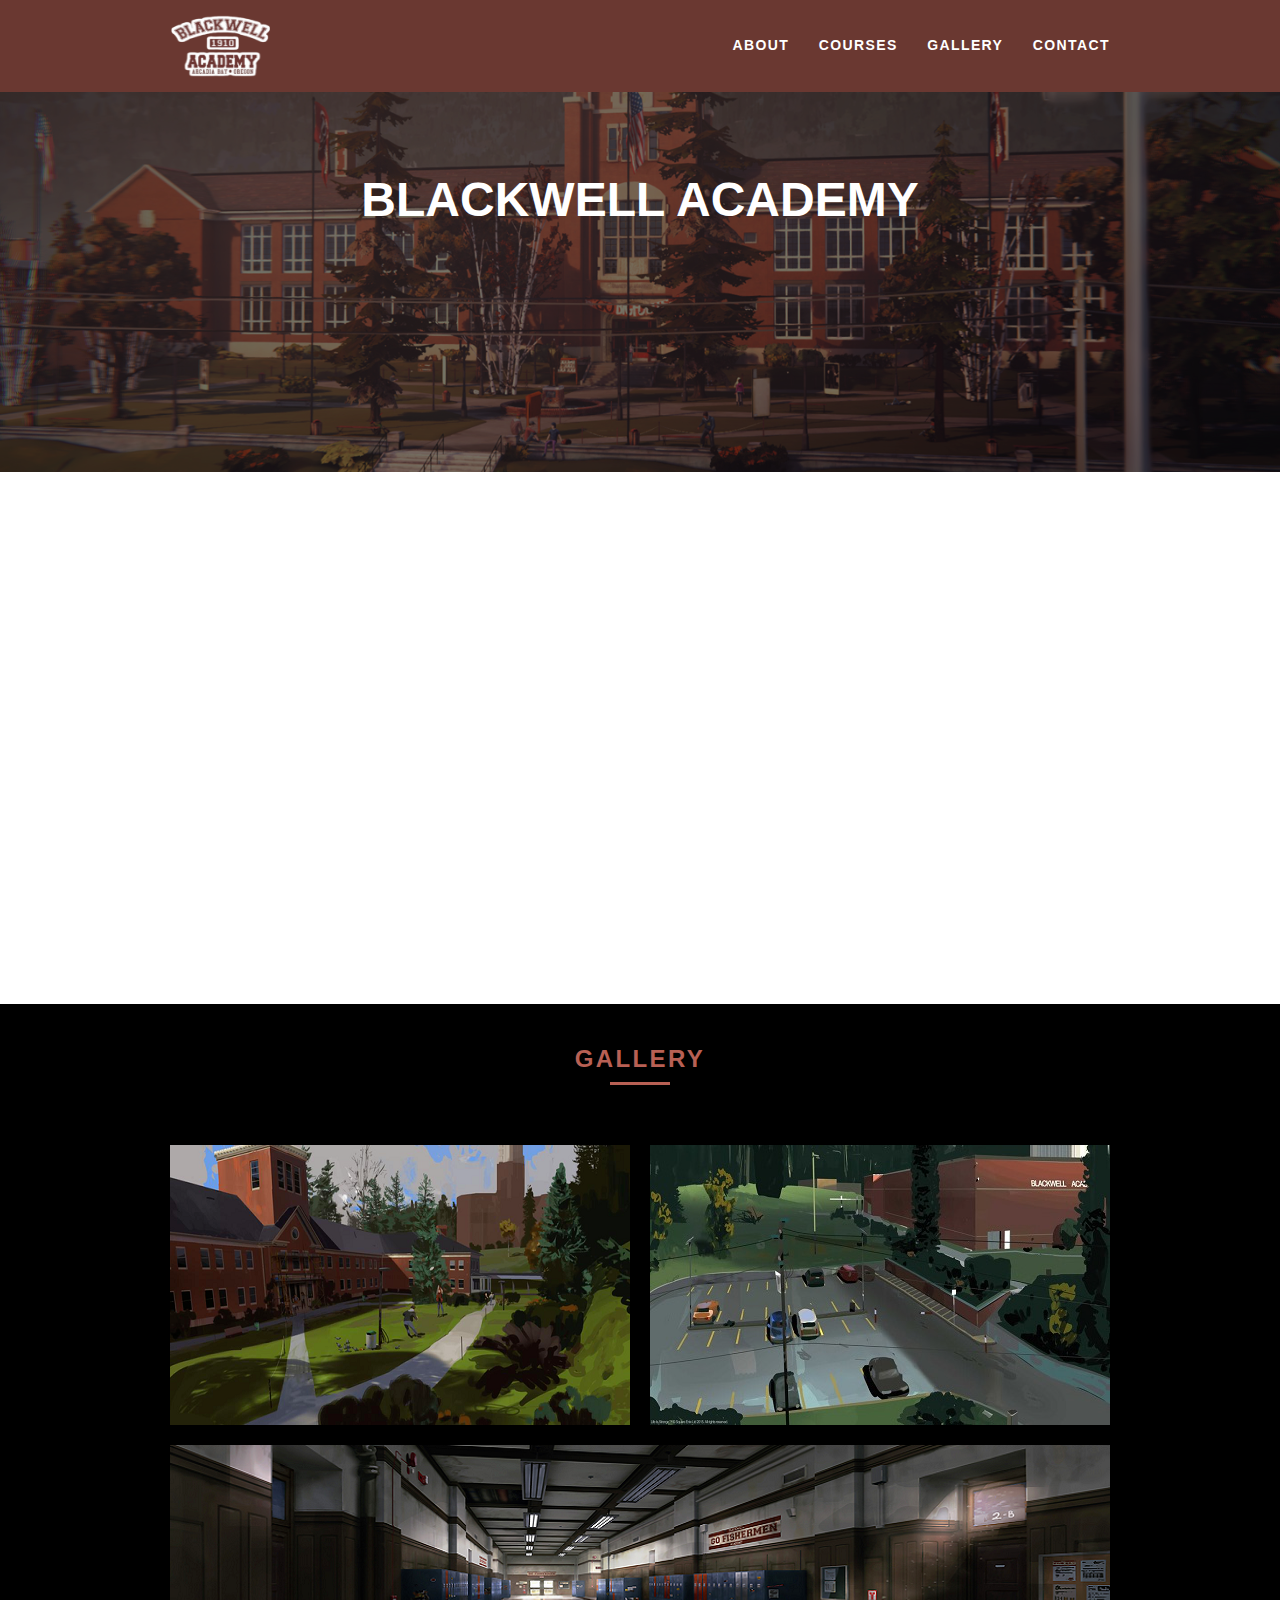
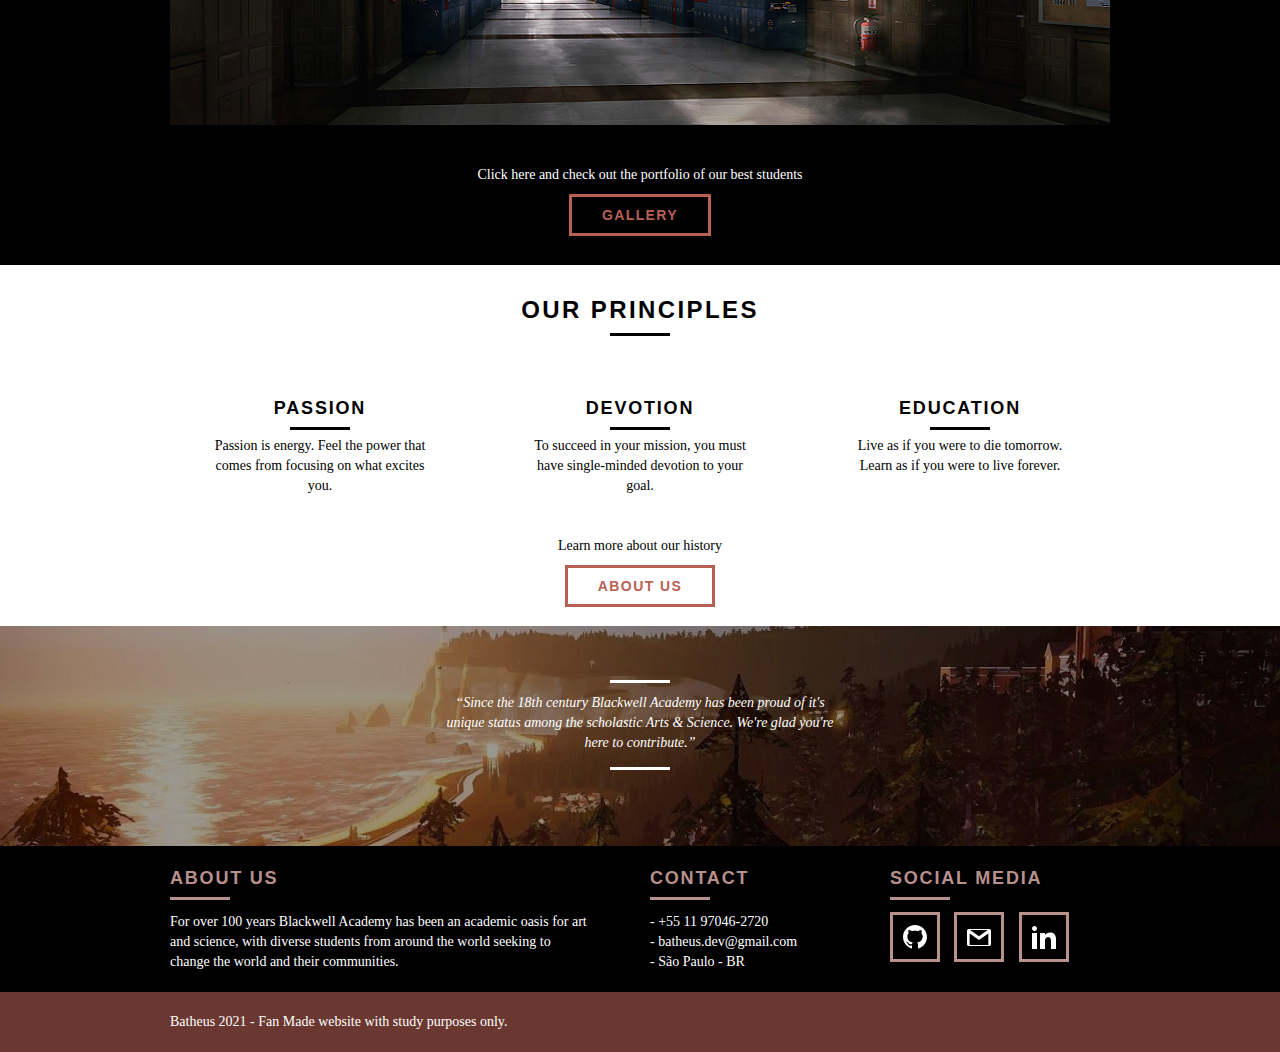
<file: index.html>
<!DOCTYPE html>
<html lang="pt-br">
	<head>
		<meta charset="utf-8">
		<title>Blackwell Academy</title>
		<meta name="description" content="FanMade website of Blackwell Academy from Life is Strange. Study purposes only!">

		<meta property="og:type" content="website"/>
		<meta property="og:title" content="Blackwell Academy"/>
		<meta property="og:description" content="FanMade website of Blackwell Academy from Life is Strange. Study purposes only!"/>
		<meta property="og:url" content="https://batheus.github.io/blackwell_academy-website/"/>
		<meta property="og:image" content="https://batheus.github.io/blackwell_academy-website/img/og-image.png"/>

		<meta name="viewport" content="width=device-width, initial-scale=1">

		<link rel="shortcut icon" href="favicon.ico">

		<link rel="stylesheet" href="css/normalize.css">
		<link rel="stylesheet" href="css/reset.css">
		<link rel="stylesheet" href="css/grid.css">
		<link rel="stylesheet" href="css/style.css">
		<link rel="stylesheet" href="css/responsive.css">
		<script>document.documentElement.classList.add("js");</script>
	</head>
	<body>

		<header class="header">
			<div class="container">
				<a href="index.html" class="grid-4">
					<img src="img/logo_s.png" alt="Blackwell Academy Logo">
				</a>
				<nav class="grid-12 header_menu">
					<ul>
						<li><a href="about.html">About</a></li>
						<li><a href="courses.html">Courses</a></li>
						<li><a href="gallery.html">Gallery</a></li>
						<li><a href="contact.html">Contact</a></li>
					</ul>
				</nav>
			</div>
		</header>

		<section class="intro">
			<div class="container">
				<h1 data-anime="400" class="fadeInDown">Blackwell Academy</h1>
				<blockquote data-anime="800" class="fadeInDown quote">
					<p>“Our Past - Your Future”</p>
				</blockquote>
				<a data-anime="1200" href="courses.html" class="btn">About Us</a>
			</div>
		</section>
		
		<section class="courses container fadeInDown" data-anime="1600">
			<h2 class="subtitle">Courses</h2>
			<ul class="courses_list">

				<li class="grid-1-3">
					<div class="courses_icon">
						<img src="img/courses/science.svg" alt="Science">
					</div>
					<h3>Science</h3>
				</li>

				<li class="grid-1-3">
					<div class="courses_icon">
						<img src="img/courses/art.svg" alt="Art">
					</div>
					<h3>Arts</h3>
				</li>

				<li class="grid-1-3">
					<div class="courses_icon">
						<img src="img/courses/book.svg" alt="Others">
					</div>
					<h3>Others</h3>
				</li>

			</ul>

			<div class="call">
				<p>Click here and check out all of our courses</p>
				<a href="courses.html" class="btn btn-black">Courses</a>
			</div>

		</section>
		<!-- End Courses-->

		<section class="gallery">
			<div class="container">
				<h2 class="subtitle">Gallery</h2>
				<ul class="gallery_list">
					<li class="grid-8"><img src="img/gallery/gallery-1.png" alt="Gallery Photo 1"></li>
					<li class="grid-8"><img src="img/gallery/gallery-2.jpg" alt="Gallery Photo 2"></li>
					<li class="grid-16"><img src="img/gallery/gallery-3.png" alt="Gallery Photo 3"></li>
				</ul>
				<div class="call">
					<p>Click here and check out the portfolio of our best students</p>
					<a href="gallery.html" class="btn">Gallery</a>
				</div>
			</div>
		</section>

		<section class="principles container">
			<h2 class="subtitle">Our Principles</h2>
			<ul class="principles_list">
				<li class="grid-1-3">
					<h3>Passion</h3>
					<p>Passion is energy. Feel the power that comes from focusing on what excites you.</p>
				</li>
				<li class="grid-1-3">
					<h3>Devotion</h3>
					<p>To succeed in your mission, you must have single-minded devotion to your goal.</p>
				</li>
				<li class="grid-1-3">
					<h3>Education</h3>
					<p>Live as if you were to die tomorrow. Learn as if you were to live forever.</p>
				</li>
			</ul>
			<div class="call">
				<p>Learn more about our history</p>
				<a href="about.html" class="btn btn-black">About Us</a>
			</div>
		</section>

		<section class="pagebreak">
			<blockquote class="quote container">
				<p>“Since the 18th century Blackwell Academy has been proud of it's unique status among the scholastic Arts & Science. We're glad you're here to contribute.”</p>
			</blockquote>
		</section>

		<footer>
			<div class="footer">
				<div class="container">

					<div class="grid-8 footer_history">
						<h3>About Us</h3>
						<p>For over 100 years Blackwell Academy has been an academic oasis for art and science, with diverse students from around the world seeking to change the world and their communities.</p>
					</div>

					<div class="grid-4 footer_contact">
						<h3>Contact</h3>
						<ul>
							<li>- <a style="color: white; text-decoration: none;" href="https://api.whatsapp.com/send?phone=5511970462720&text=Hi%2C%20I%20saw%20your%20portfolio%20and%20I%20am%20very%20interested%20in%20your%20work.%20Can%20we%20talk%20about%20business%3F">+55 11 97046-2720</a></li>
							<li>- <a style="color: white; text-decoration: none;" href="mailto:batheus.dev@gmail.com">batheus.dev@gmail.com</a></li>
							<li>- São Paulo - BR</li>
						</ul>
					</div>

					<div class="grid-4 footer_social">
						<h3>Social Media</h3>
						<ul>
							<li><a href="https://github.com/batheus" target="_blank"><img src="img/social/github.svg" class="svg-white"></a></li>
							<li><a href="mailto:batheus.dev@gmail.com" target="_blank"><img src="img/social/gmail.svg" class="svg-white"></a></li>
							<li><a href="https://www.linkedin.com/in/batheusdev/" target="_blank"><img src="img/social/linkedin.svg" class="svg-white"></a></li>
						</ul>
					</div>

				</div>
			</div>

			<div class="copy">
				<div class="container">
					<p class="grid-16"><a style="color:white;" href="https://github.com/batheus">Batheus</a> 2021 - Fan Made website with study purposes only.</p>
				</div>
			</div>
		</footer>

	<!-- JavaScript -->
	<script src="./js/simple-anime.js"></script>
  <script src="./js/script.js"></script>
	<!-- JavaScript -->

	</body>
</html>
</file>
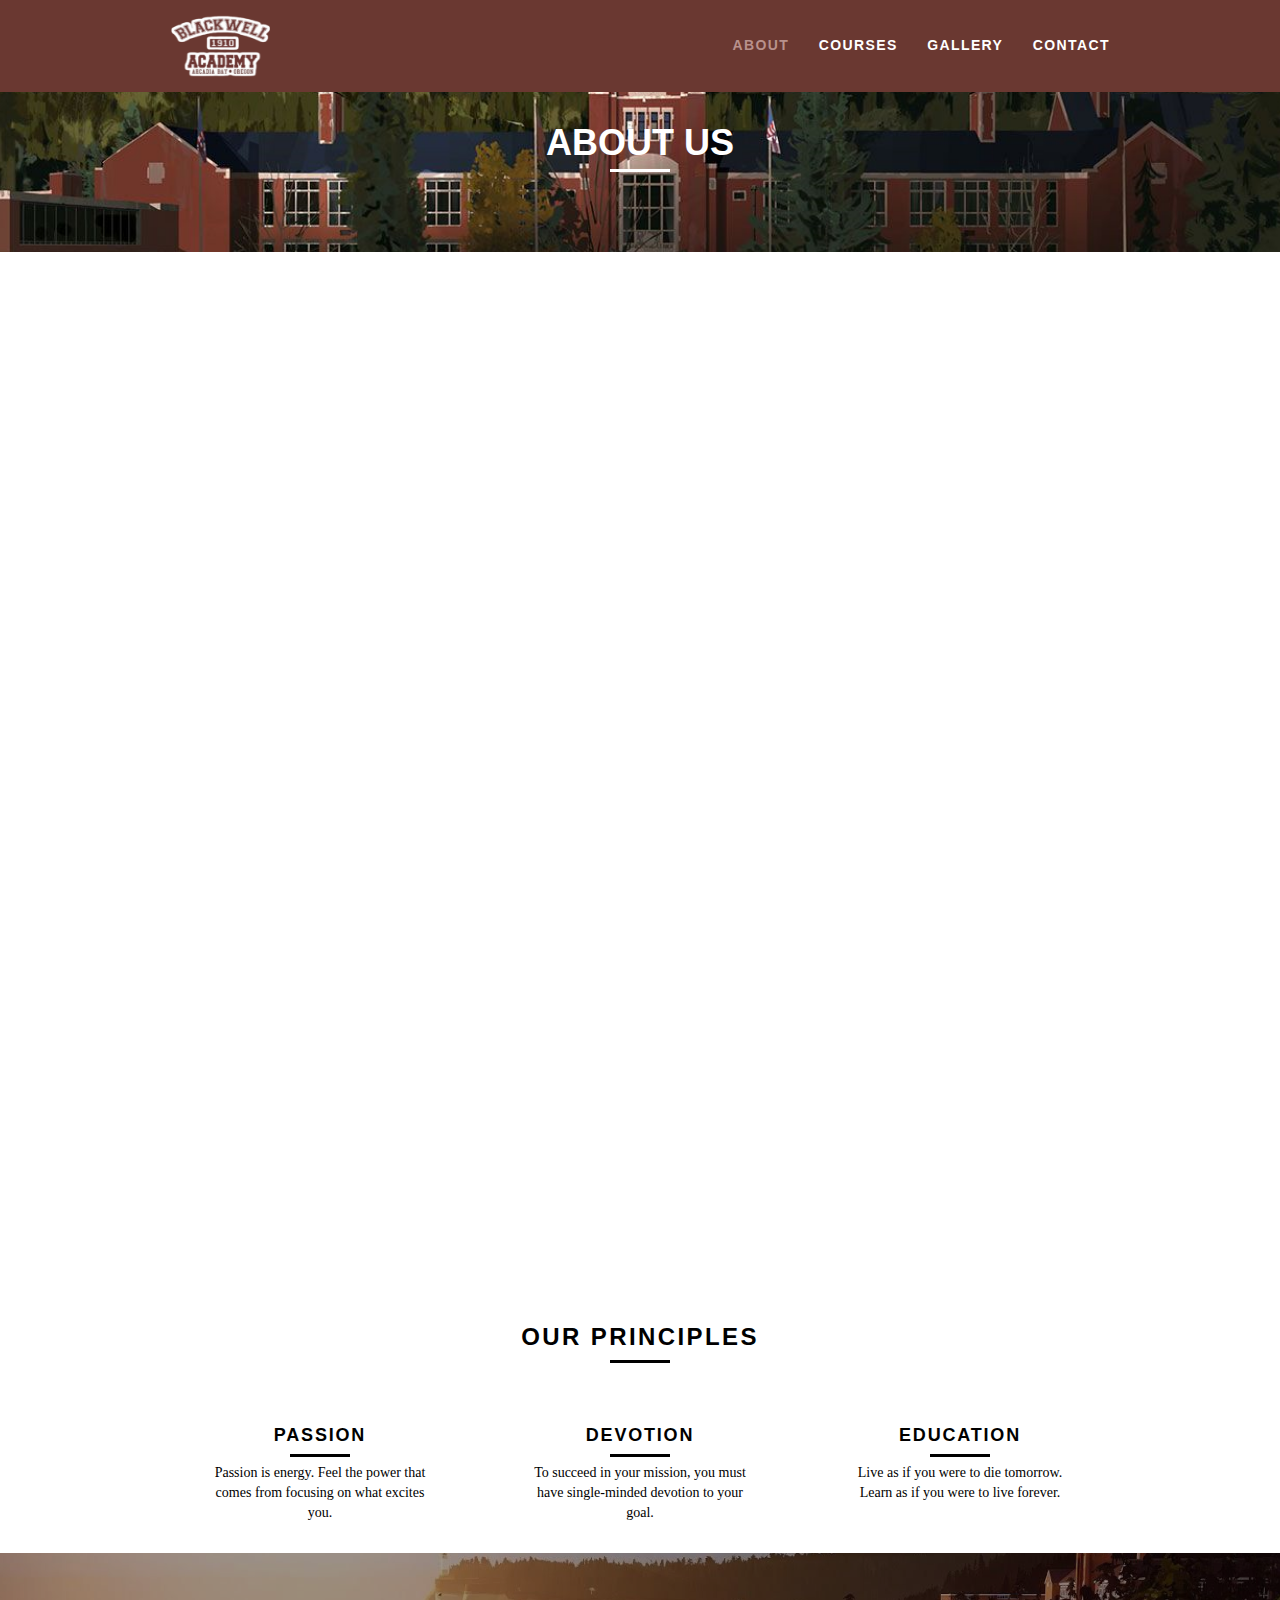
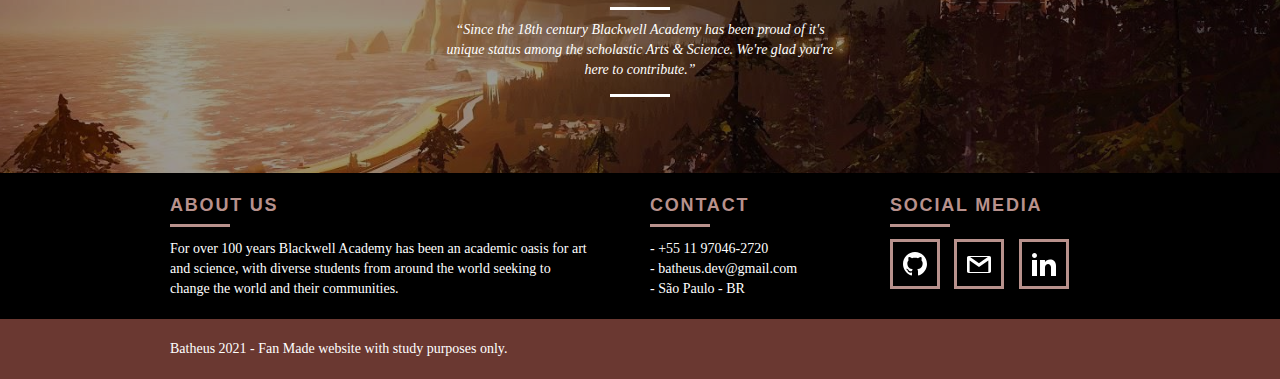
<file: about.html>
<!DOCTYPE html>
<html lang="pt-br">
	<head>
		<meta charset="utf-8">
		<title>Blackwell Academy - About Us</title>
		<meta name="description" content="FanMade website of Blackwell Academy from Life is Strange. Study purposes only!">

		<meta property="og:type" content="website"/>
		<meta property="og:title" content="Blackwell Academy - About Us"/>
		<meta property="og:description" content="FanMade website of Blackwell Academy from Life is Strange. Study purposes only!"/>
		<meta property="og:url" content="https://batheus.github.io/blackwell_academy-website/"/>
		<meta property="og:image" content="https://batheus.github.io/blackwell_academy-website/img/og-image.png"/>

		<meta name="viewport" content="width=device-width, initial-scale=1">

		<link rel="shortcut icon" href="favicon.ico">


		<link rel="stylesheet" href="css/normalize.css">
		<link rel="stylesheet" href="css/reset.css">
		<link rel="stylesheet" href="css/grid.css">
		<link rel="stylesheet" href="css/style.css">
		<link rel="stylesheet" href="css/about.css">
		<link rel="stylesheet" href="css/responsive.css">
		<script>document.documentElement.classList.add("js");</script>
	</head>
	<body>

		<header class="header">
			<div class="container">
				<a href="index.html" class="grid-4">
					<img src="img/logo_s.png" alt="Blackwell Academy Logo">
				</a>
				<nav class="grid-12 header_menu">
					<ul>
						<li><a href="about.html" class="menu_ativo">About</a></li>
						<li><a href="courses.html">Courses</a></li>
						<li><a href="gallery.html">Gallery</a></li>
						<li><a href="contact.html">Contact</a></li>
					</ul>
				</nav>
			</div>
		</header>

		<section class="intern-intro intern_about">
			<div class="container">
				<h1 data-anime="400" class="fadeInDown">About Us</h1>
				<p data-anime="800" class="fadeInDown">Learn more about Blackwell Academy history</p>
			</div>
		</section>

		<section class="mission_about container fadeInDown" data-anime="1200">
			<div class="grid-10">
				<h2 class="subtitle-intern">History</h2>
				<p>Blackwell Academy is a senior high school located in Arcadia Bay, Oregon. The school specializes in Science and Arts and is currently overseen by Principal Raymond Wells.</p>
				<p>The school is built on old Native American land, shared between the natives and the early colonial settlers.</p>
			</div>
			<div class="grid-6">
				<h2 class="subtitle-intern">Honorable Faculty Staff and Students</h2>
				<ul>
					<li>Raymons Wells - Principal</li>
					<li>Mark Jefferson - Art/Photography Teacher</li>
					<li>Maxine Caulfield - Student</li>
					<li>Chloe Price - Former Student</li>
					<li>Rachel Amber - Former Student</li>
				</ul>
			</div>

			<div class="grid-16 photo">
				<img src="img/students.png" alt="Equipe Bikcraft">
			</div>

		</section>

		<section class="principles container">
			<h2 class="subtitle">Our Principles</h2>
			<ul class="principles_list">
				<li class="grid-1-3">
					<h3>Passion</h3>
					<p>Passion is energy. Feel the power that comes from focusing on what excites you.</p>
				</li>
				<li class="grid-1-3">
					<h3>Devotion</h3>
					<p>To succeed in your mission, you must have single-minded devotion to your goal.</p>
				</li>
				<li class="grid-1-3">
					<h3>Education</h3>
					<p>Live as if you were to die tomorrow. Learn as if you were to live forever.</p>
				</li>
			</ul>
		</section>

		<section class="pagebreak">
			<blockquote class="quote container">
				<p>“Since the 18th century Blackwell Academy has been proud of it's unique status among the scholastic Arts & Science. We're glad you're here to contribute.”</p>
			</blockquote>
		</section>

		<footer>
			<div class="footer">
				<div class="container">

					<div class="grid-8 footer_history">
						<h3>About Us</h3>
						<p>For over 100 years Blackwell Academy has been an academic oasis for art and science, with diverse students from around the world seeking to change the world and their communities.</p>
					</div>

					<div class="grid-4 footer_contact">
						<h3>Contact</h3>
						<ul>
							<li>- <a style="color: white; text-decoration: none;" href="https://api.whatsapp.com/send?phone=5511970462720&text=Hi%2C%20I%20saw%20your%20portfolio%20and%20I%20am%20very%20interested%20in%20your%20work.%20Can%20we%20talk%20about%20business%3F">+55 11 97046-2720</a></li>
							<li>- <a style="color: white; text-decoration: none;" href="mailto:batheus.dev@gmail.com">batheus.dev@gmail.com</a></li>
							<li>- São Paulo - BR</li>
						</ul>
					</div>

					<div class="grid-4 footer_social">
						<h3>Social Media</h3>
						<ul>
							<li><a href="https://github.com/batheus" target="_blank"><img src="img/social/github.svg" class="svg-white"></a></li>
							<li><a href="mailto:batheus.dev@gmail.com" target="_blank"><img src="img/social/gmail.svg" class="svg-white"></a></li>
							<li><a href="https://www.linkedin.com/in/batheusdev/" target="_blank"><img src="img/social/linkedin.svg" class="svg-white"></a></li>
						</ul>
					</div>

				</div>
			</div>

			<div class="copy">
				<div class="container">
					<p class="grid-16"><a style="color:white;" href="https://github.com/batheus">Batheus</a> 2021 - Fan Made website with study purposes only.</p>
				</div>
			</div>
		</footer>

	<!-- JavaScript -->
	<script src="./js/simple-anime.js"></script>
  <script src="./js/script.js"></script>
	<!-- JavaScript -->

	</body>
</html>
</file>
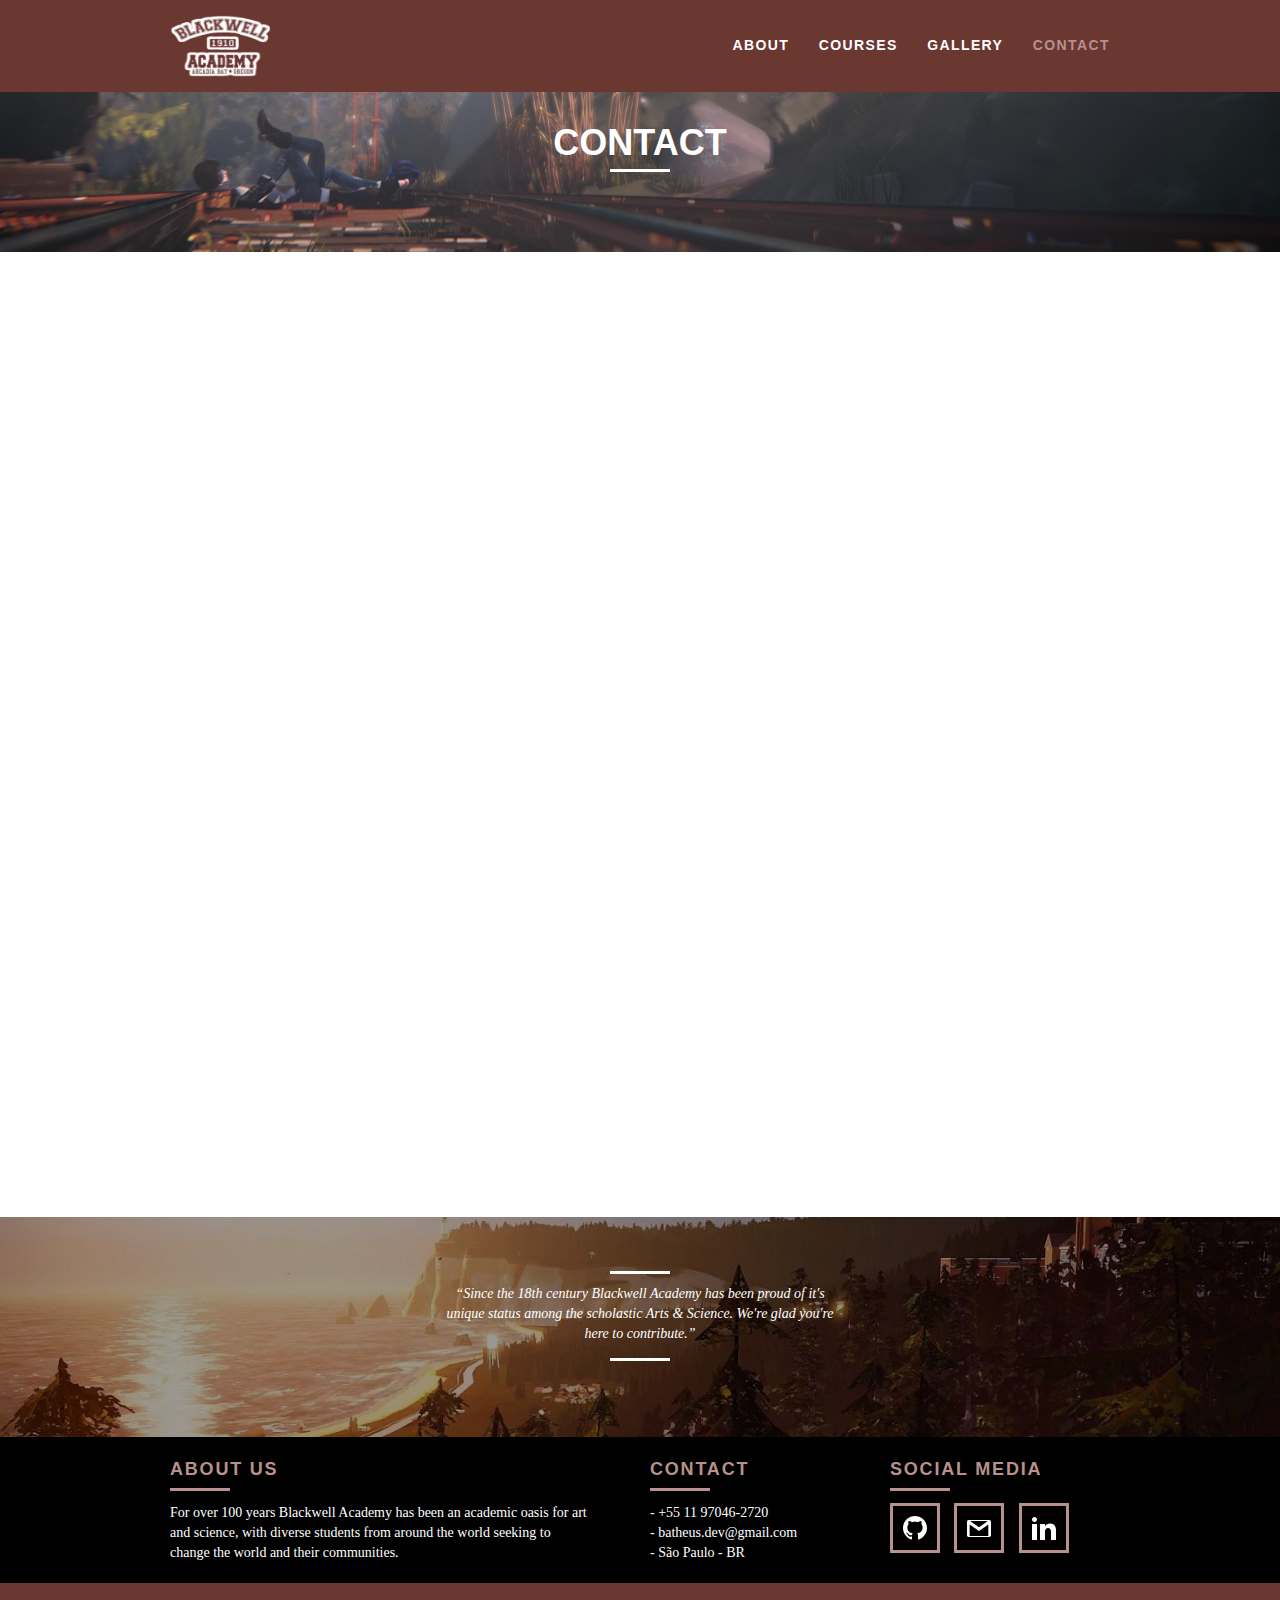
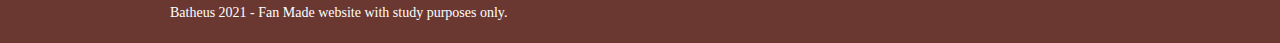
<file: contact.html>
<!DOCTYPE html>
<html lang="pt-br">
	<head>
		<meta charset="utf-8">
		<title>Blackwell Academy - Contact</title>
		<meta name="description" content="FanMade website of Blackwell Academy from Life is Strange. Study purposes only!">

		<meta property="og:type" content="website"/>
		<meta property="og:title" content="Blackwell Academy - Contact the developer"/>
		<meta property="og:description" content="FanMade website of Blackwell Academy from Life is Strange. Study purposes only!"/>
		<meta property="og:url" content="http://blackwellacademy.com"/>
		<meta property="og:image" content="http://blackwellacademy.com/img/og-image.png"/>

		<meta name="viewport" content="width=device-width, initial-scale=1">

		<link rel="stylesheet" href="css/normalize.css">
		<link rel="stylesheet" href="css/reset.css">
		<link rel="stylesheet" href="css/grid.css">
		<link rel="stylesheet" href="css/style.css">
		<link rel="stylesheet" href="css/contact.css">
		<link rel="stylesheet" href="css/responsive.css">
		<script>document.documentElement.classList.add("js");</script>
	</head>
	<body>

		<header class="header">
			<div class="container">
				<a href="index.html" class="grid-4">
					<img src="img/logo_s.png" alt="Bikcraft">
				</a>
				<nav class="grid-12 header_menu">
					<ul>
						<li><a href="about.html">About</a></li>
						<li><a href="courses.html">Courses</a></li>
						<li><a href="gallery.html">Gallery</a></li>
						<li><a href="contact.html" class="menu_ativo">Contact</a></li>
					</ul>
				</nav>
			</div>
		</header>

		<section class="intern-intro intern_contact">
			<div class="container">
				<h1 data-anime="400" class="fadeInDown">Contact</h1>
				<p data-anime="800" class="fadeInDown">Contact the website developer</p>
			</div>
		</section>

		<section class="contact container fadeInDown" data-anime="1200">
			<form id="form_contact" method="POST" action="./sendmail.php" class="contact_form grid-8 formphp">
				<label for="name">Name</label>
				<input type="text" id="name" name="name" required>
				<label for="email">E-mail</label>
				<input type="email" id="email" name="email" required>
				<label for="phone">Phone</label>
				<input type="text" id="phone" name="phone">

				<label class="bot-ds">If you're not a bot, leave it blank.</label>
				<input type="text" class="bot-ds" name="leaveblank">
				<label class="bot-ds">If you're not a bot, don't edit this.</label>
				<input type="text" class="bot-ds" name="dontchange" value="http://">

				<label for="message">Message</label>
				<textarea id="message" name="message" required></textarea>
				<button id="sendmail" name="sendmail" type="submit" class="btn btn-black">Send</button>
			</form>

			<div class="contact_info grid-8">
				<h3>Important information</h3>
				<span><a href="https://api.whatsapp.com/send?phone=5511970462720&text=Hi%2C%20I%20saw%20your%20portfolio%20and%20I%20am%20very%20interested%20in%20your%20work.%20Can%20we%20talk%20about%20business%3F">+55 11 97046-2720</a></span>
				<span><a href="mailto:batheus.dev@gmail.com">batheus.dev@gmail.com</a></span>
				<span>Osasco - SP - Brazil</span>
				<span>FanMade website with study purposes only.</span>
				<h3>Redes Sociais</h3>
				<ul>
					<li><a href="https://github.com/batheus" target="_blank"><img src="img/social/github.svg" class="svg-black"></a></li>
					<li><a href="mailto:batheus.dev@gmail.com" target="_blank"><img src="img/social/gmail.svg" class="svg-black"></a></li>
					<li><a href="https://www.linkedin.com/in/batheusdev/" target="_blank"><img src="img/social/linkedin.svg" class="svg-black"></a></li>
				</ul>
			</div>
		</section>

		<section class="container contact_map">
			<iframe src="https://www.google.com/maps/embed?pb=!1m14!1m8!1m3!1d5685.249828544493!2d-123.27944400000001!3d44.563781!3m2!1i1024!2i768!4f13.1!3m3!1m2!1s0x0%3A0xa6fff1dc01f7b49f!2sUniversidade%20do%20Estado%20do%20Oregon!5e0!3m2!1spt-BR!2sbr!4v1628276574548!5m2!1spt-BR!2sbr" width="380" height="380" style="border:0;" allowfullscreen="" loading="lazy"></iframe>
		</section>
		

		<section class="pagebreak">
			<blockquote class="quote container">
				<p>“Since the 18th century Blackwell Academy has been proud of it's unique status among the scholastic Arts & Science. We're glad you're here to contribute.”</p>
			</blockquote>
		</section>

		<footer>
			<div class="footer">
				<div class="container">

					<div class="grid-8 footer_history">
						<h3>About Us</h3>
						<p>For over 100 years Blackwell Academy has been an academic oasis for art and science, with diverse students from around the world seeking to change the world and their communities.</p>
					</div>

					<div class="grid-4 footer_contact">
						<h3>Contact</h3>
						<ul>
							<li>- <a style="color: white; text-decoration: none;" href="https://api.whatsapp.com/send?phone=5511970462720&text=Hi%2C%20I%20saw%20your%20portfolio%20and%20I%20am%20very%20interested%20in%20your%20work.%20Can%20we%20talk%20about%20business%3F">+55 11 97046-2720</a></li>
							<li>- <a style="color: white; text-decoration: none;" href="mailto:batheus.dev@gmail.com">batheus.dev@gmail.com</a></li>
							<li>- São Paulo - BR</li>
						</ul>
					</div>

					<div class="grid-4 footer_social">
						<h3>Social Media</h3>
						<ul>
							<li><a href="https://github.com/batheus" target="_blank"><img src="img/social/github.svg" class="svg-white"></a></li>
							<li><a href="mailto:batheus.dev@gmail.com" target="_blank"><img src="img/social/gmail.svg" class="svg-white"></a></li>
							<li><a href="https://www.linkedin.com/in/batheusdev/" target="_blank"><img src="img/social/linkedin.svg" class="svg-white"></a></li>
						</ul>
					</div>

				</div>
			</div>

			<div class="copy">
				<div class="container">
					<p class="grid-16"><a style="color:white;" href="https://github.com/batheus">Batheus</a> 2021 - Fan Made website with study purposes only.</p>
				</div>
			</div>
		</footer>

	<!-- JavaScript -->
	<script src="./js/simple-anime.js"></script>
	<script src="./js/simple-form.js"></script>
  <script src="./js/script.js"></script>
	<!-- JavaScript -->

	</body>
</html>
</file>
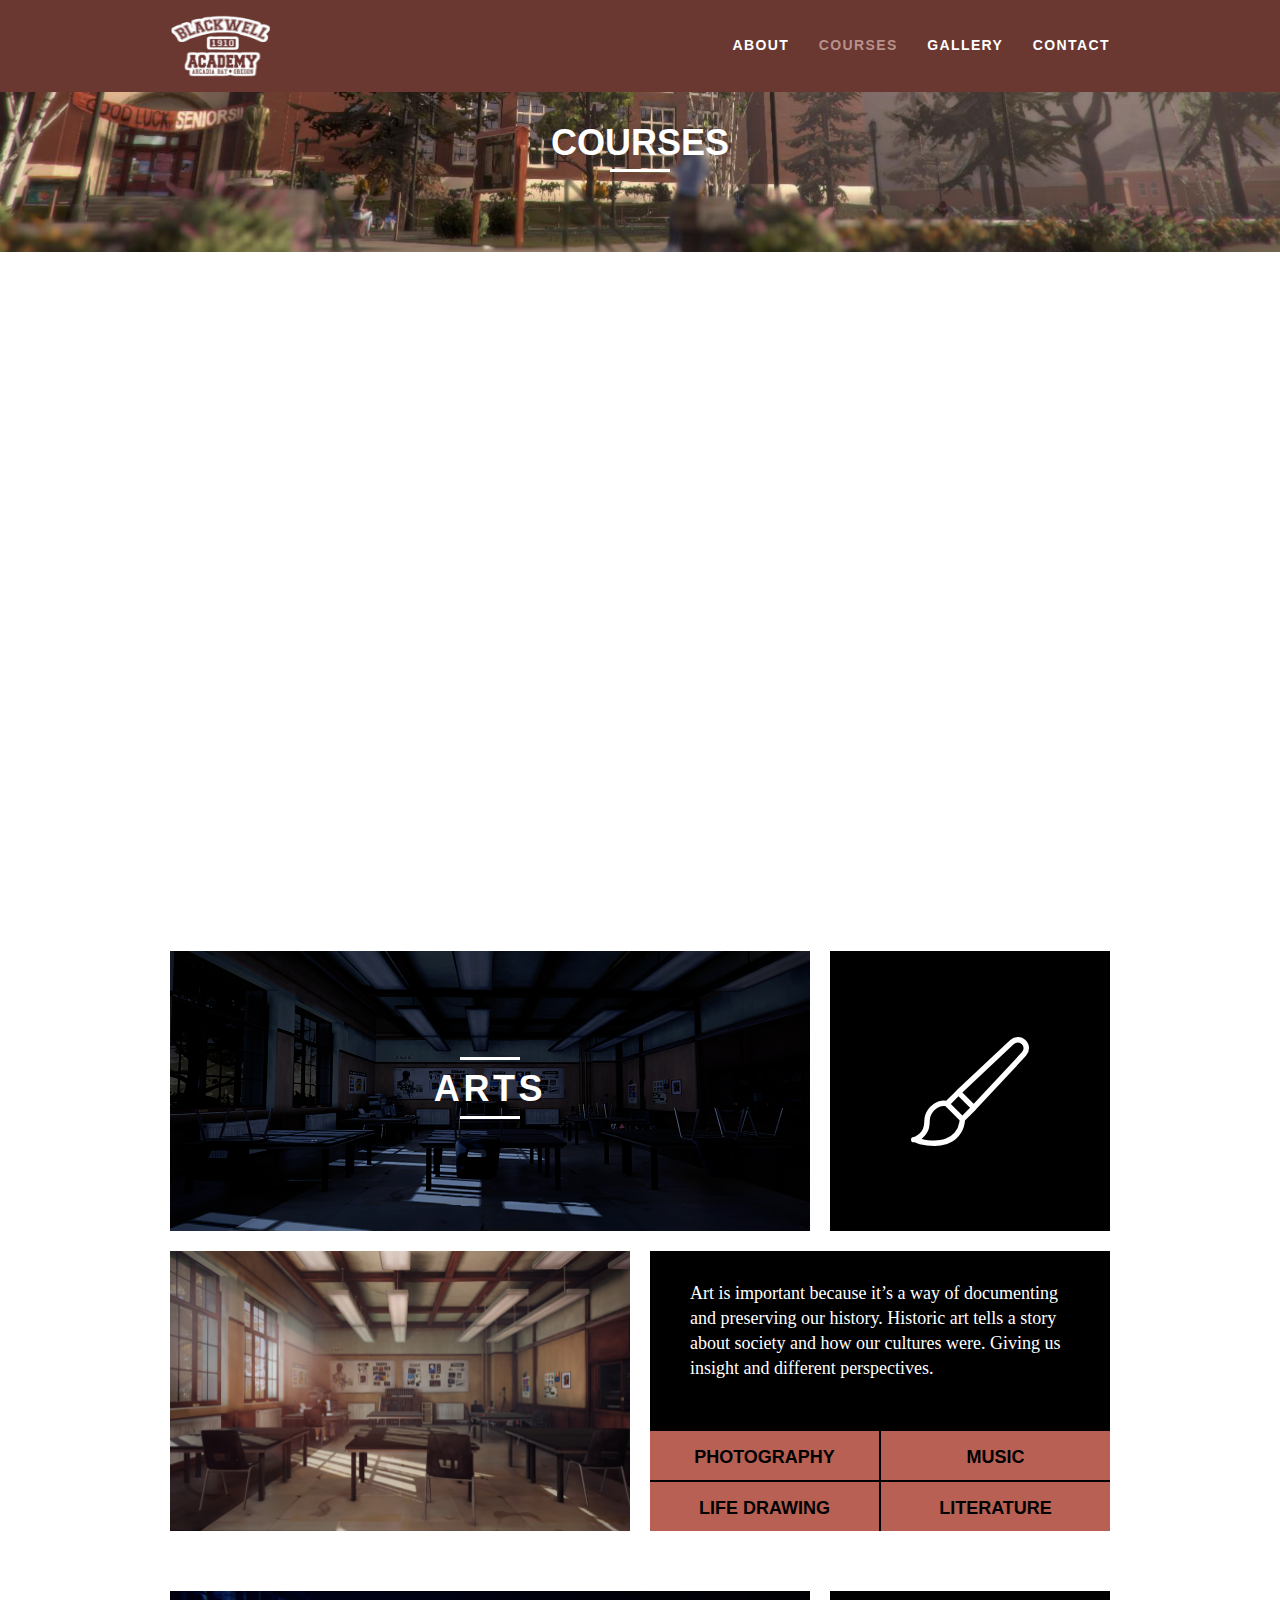
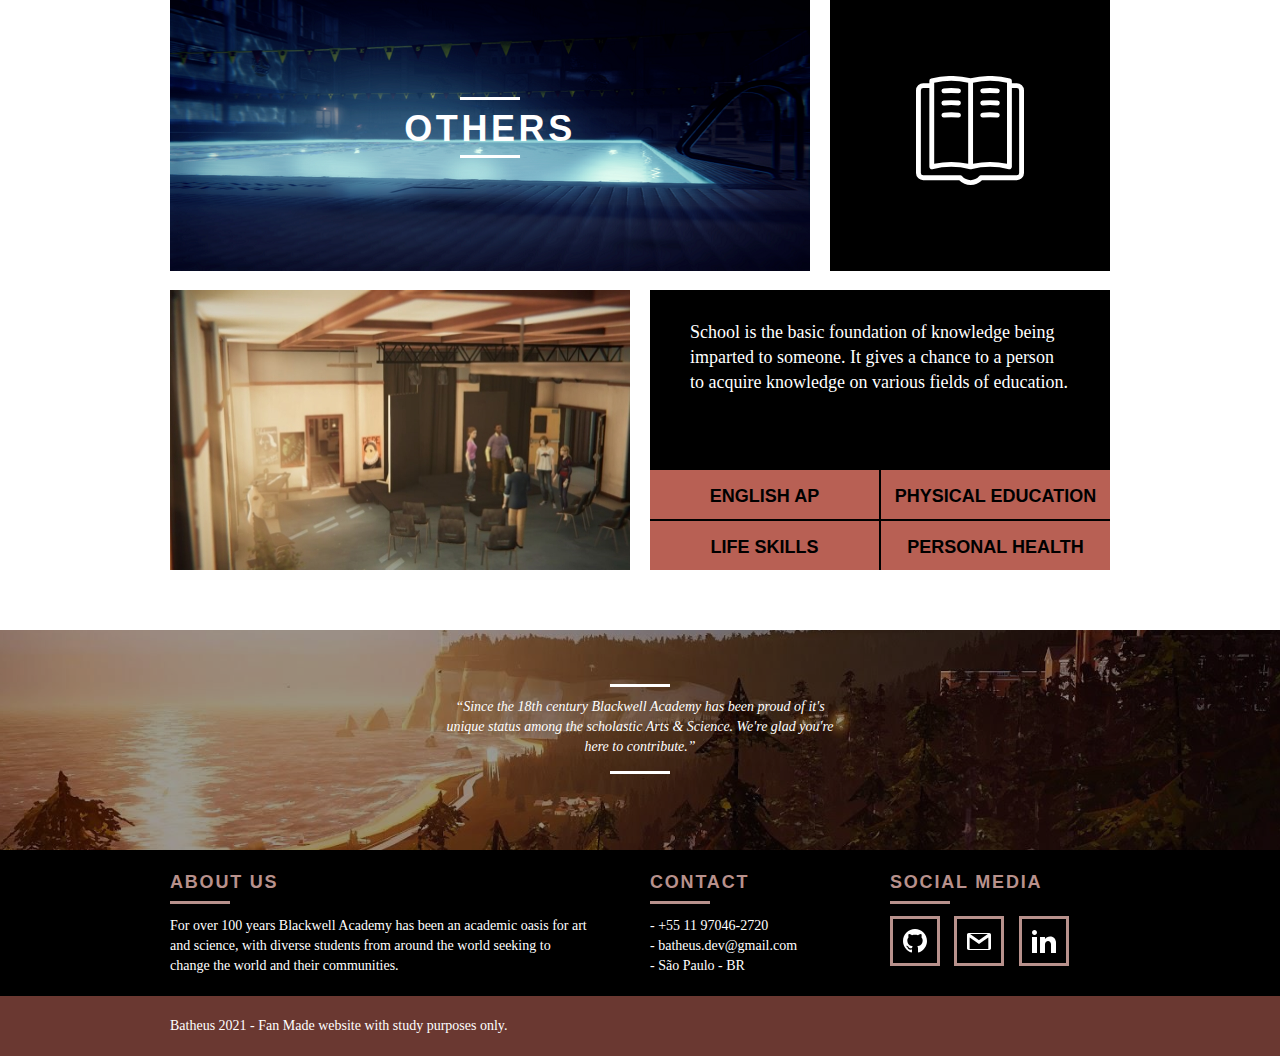
<file: courses.html>
<!DOCTYPE html>
<html lang="pt-br">
	<head>
		<meta charset="utf-8">
		<title>Blackwell Academy - Courses</title>
		<meta name="description" content="FanMade website of Blackwell Academy from Life is Strange. Study purposes only!">

		<meta property="og:type" content="website"/>
		<meta property="og:title" content="Blackwell Academy - Courses"/>
		<meta property="og:description" content="FanMade website of Blackwell Academy from Life is Strange. Study purposes only!"/>
		<meta property="og:url" content="https://batheus.github.io/blackwell_academy-website/"/>
		<meta property="og:image" content="https://batheus.github.io/blackwell_academy-website/img/og-image.png"/>

		<meta name="viewport" content="width=device-width, initial-scale=1">

		<link rel="shortcut icon" href="favicon.ico">

		<link rel="stylesheet" href="css/normalize.css">
		<link rel="stylesheet" href="css/reset.css">
		<link rel="stylesheet" href="css/grid.css">
		<link rel="stylesheet" href="css/style.css">
		<link rel="stylesheet" href="css/courses.css">
		<link rel="stylesheet" href="css/responsive.css">
		<script>document.documentElement.classList.add("js");</script>
	</head>
	<body>

		<header class="header">
			<div class="container">
				<a href="index.html" class="grid-4">
					<img src="img/logo_s.png" alt="Blackwell Academy Logo">
				</a>
				<nav class="grid-12 header_menu">
					<ul>
						<li><a href="about.html">About</a></li>
						<li><a href="courses.html" class="menu_ativo">Courses</a></li>
						<li><a href="gallery.html">Gallery</a></li>
						<li><a href="contact.html">Contact</a></li>
					</ul>
				</nav>
			</div>
		</header>

		<section class="intern-intro intern_courses">
			<div class="container">
				<h1 data-anime="400" class="fadeInDown">Courses</h1>
				<p data-anime="800" class="fadeInDown">Learn more about the courses we offer</p>
			</div>
		</section>

		<section class="container courses_item fadeInDown" data-anime="1200">
			<div class="grid-11">
				<img src="img/courses/Science_lab-night.png" alt="Science Lab at night">
				<h2>Science</h2>
			</div>
			<div class="grid-5 courses_icon"><img src="img/courses/science.svg"></div>
			<div class="grid-8"><img src="img/courses/science-lab.png" alt="Science Lab"></div>
			<div class="grid-8 courses_info">
				<p>Science contributes significantly to the production of knowledge and thus contributes to the functioning of democracies, drives innovation and helps countries to be competitive in the global economy. </p>
				<ul>
					<li>World History</li>
					<li>Social Sciences</li>
					<li>Algebra</li>
					<li>Statistics</li>
				</ul>
			</div>
		</section>

		<section class="container courses_item">
			<div class="grid-11">
				<img src="img/courses/Photolab-night.png" alt="Photography Lab at night">
				<h2>Arts</h2>
			</div>
			<div class="grid-5 courses_icon"><img src="img/courses/art.svg"></div>
			<div class="grid-8"><img src="img/courses/photo-lab.png" alt="Photo Lab"></div>
			<div class="grid-8 courses_info">
				<p>Art is important because it’s a way of documenting and preserving our history. Historic art tells a story about society and how our cultures were. Giving us insight and different perspectives.</p>
				<ul>
					<li>Photography</li>
					<li>Music</li>
					<li>Life Drawing</li>
					<li>Literature</li>
				</ul>
			</div>
		</section>

		<section class="container courses_item">
			<div class="grid-11">
				<img src="img/courses/blackwell_Pool.png" alt="Blackwell Academy Swimming Pool">
				<h2>Others</h2>
			</div>
			<div class="grid-5 courses_icon "><img src="img/courses/book.svg"></div>
			<div class="grid-8"><img src="img/courses/drama-lab.jpg" alt="Drama Lab"></div>
			<div class="grid-8 courses_info">
				<p>School is the basic foundation of knowledge being imparted to someone. It gives a chance to a person to acquire knowledge on various fields of education.</p>
				<ul>
					<li>English AP</li>
					<li>Physical Education</li>
					<li>Life Skills</li>
					<li>Personal Health</li>
				</ul>
			</div>
		</section>

		<section class="pagebreak">
			<blockquote class="quote container">
				<p>“Since the 18th century Blackwell Academy has been proud of it's unique status among the scholastic Arts & Science. We're glad you're here to contribute.”</p>
			</blockquote>
		</section>

		<footer>
			<div class="footer">
				<div class="container">

					<div class="grid-8 footer_history">
						<h3>About Us</h3>
						<p>For over 100 years Blackwell Academy has been an academic oasis for art and science, with diverse students from around the world seeking to change the world and their communities.</p>
					</div>

					<div class="grid-4 footer_contact">
						<h3>Contact</h3>
						<ul>
							<li>- <a style="color: white; text-decoration: none;" href="https://api.whatsapp.com/send?phone=5511970462720&text=Hi%2C%20I%20saw%20your%20portfolio%20and%20I%20am%20very%20interested%20in%20your%20work.%20Can%20we%20talk%20about%20business%3F">+55 11 97046-2720</a></li>
							<li>- <a style="color: white; text-decoration: none;" href="mailto:batheus.dev@gmail.com">batheus.dev@gmail.com</a></li>
							<li>- São Paulo - BR</li>
						</ul>
					</div>

					<div class="grid-4 footer_social">
						<h3>Social Media</h3>
						<ul>
							<li><a href="https://github.com/batheus" target="_blank"><img src="img/social/github.svg" class="svg-white"></a></li>
							<li><a href="mailto:batheus.dev@gmail.com" target="_blank"><img src="img/social/gmail.svg" class="svg-white"></a></li>
							<li><a href="https://www.linkedin.com/in/batheusdev/" target="_blank"><img src="img/social/linkedin.svg" class="svg-white"></a></li>
						</ul>
					</div>

				</div>
			</div>

			<div class="copy">
				<div class="container">
					<p class="grid-16"><a style="color:white;" href="https://github.com/batheus">Batheus</a> 2021 - Fan Made website with study purposes only.</p>
				</div>
			</div>
		</footer>

	<!-- JavaScript -->
	<script src="./js/simple-anime.js"></script>
	<script src="./js/simple-form.js"></script>
  <script src="./js/script.js"></script>
	<!-- JavaScript -->

	</body>
</html>
</file>
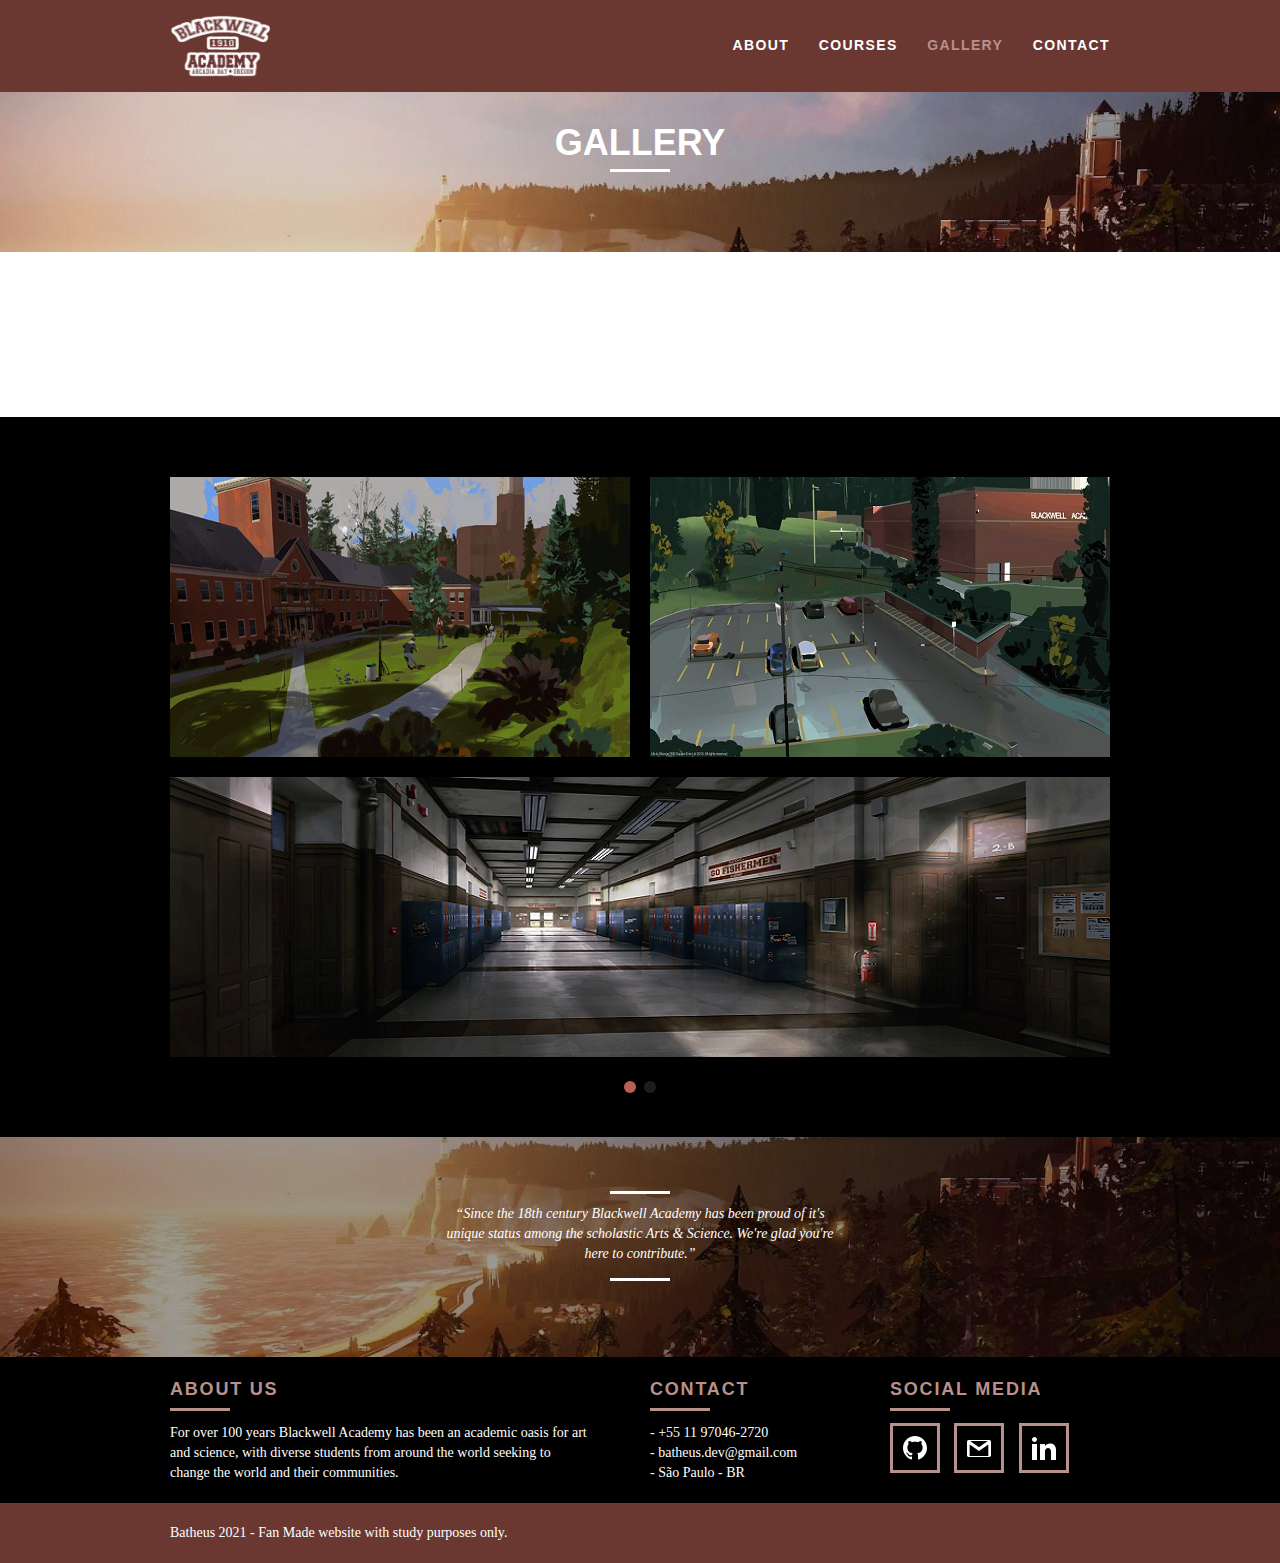
<file: gallery.html>
<!DOCTYPE html>
<html lang="pt-br">
	<head>
		<meta charset="utf-8">
		<title>Blackwell Academy - Gallery</title>
		<meta name="description" content="FanMade website of Blackwell Academy from Life is Strange. Study purposes only!">

		<meta property="og:type" content="website"/>
		<meta property="og:title" content="Blackwell Academy - Art Gallery"/>
		<meta property="og:description" content="FanMade website of Blackwell Academy from Life is Strange. Study purposes only!"/>
		<meta property="og:url" content="http://blackwellacademy.com"/>
		<meta property="og:image" content="http://blackwellacademy.com/img/og-image.png"/>

		<meta name="viewport" content="width=device-width, initial-scale=1">

		<link rel="shortcut icon" href="favicon.ico">

		<link rel="stylesheet" href="css/normalize.css">
		<link rel="stylesheet" href="css/reset.css">
		<link rel="stylesheet" href="css/grid.css">
		<link rel="stylesheet" href="css/style.css">
		<link rel="stylesheet" href="css/gallery.css">
		<link rel="stylesheet" href="css/responsive.css">
		<script>document.documentElement.classList.add("js");</script>
	</head>
	<body>

		<header class="header">
			<div class="container">
				<a href="index.html" class="grid-4">
					<img src="img/logo_s.png" alt="Blackwell Academy Logo">
				</a>
				<nav class="grid-12 header_menu">
					<ul>
						<li><a href="about.html">About</a></li>
						<li><a href="courses.html">Courses</a></li>
						<li><a href="gallery.html" class="menu_ativo">Gallery</a></li>
						<li><a href="contact.html">Contact</a></li>
					</ul>
				</nav>
			</div>
		</header>

		<section class="intern-intro intern_gallery">
			<div class="container">
				<h1 data-anime="400" class="fadeInDown">Gallery</h1>
				<p data-anime="800" class="fadeInDown">Enjoy our art</p>
			</div>
		</section>

		<section class="container fadeInDown" data-slide="quote" data-anime="1200">
			<blockquote class="quote_clients">
				<p>“Everything is a picture waiting to be taken...”</p>
				<cite>Max Caulfield</cite>
			</blockquote>
			<blockquote class="quote_clients">
				<p>“Everybody lies. No exceptions.”</p>
				<cite>Chloe Price</cite>
			</blockquote>
			<blockquote class="quote_clients">
				<p>“Who cares if the stars are dead? As long as we can still see them, that means they're real...to us.”</p>
				<cite>Rachel Amber</cite>
			</blockquote>
		</section>

		<section class="gallery">
			<div class="container" data-slide="gallery">
				<ul class="gallery_list">
					<li class="grid-8"><img src="img/gallery/gallery-1.png" alt="Gallery 1"></li>
					<li class="grid-8"><img src="img/gallery/gallery-2.jpg" alt="Gallery 2"></li>
					<li class="grid-16"><img src="img/gallery/gallery-3.png" alt="Gallery 3"></li>
				</ul>
				<ul class="gallery_list">
					<li class="grid-8"><img src="img/gallery/gallery-4.jpg" alt="Gallery 4"></li>
					<li class="grid-8"><img src="img/gallery/gallery-5.jpeg" alt="Gallery 5"></li>
					<li class="grid-8"><img src="img/gallery/gallery-6.jpg" alt="Gallery 6"></li>
					<li class="grid-8"><img src="img/gallery/gallery-7.jpg" alt="Gallery 7"></li>
				</ul>
			</div>
		</section>

		<section class="pagebreak">
			<blockquote class="quote container">
				<p>“Since the 18th century Blackwell Academy has been proud of it's unique status among the scholastic Arts & Science. We're glad you're here to contribute.”</p>
			</blockquote>
		</section>

		<footer>
			<div class="footer">
				<div class="container">

					<div class="grid-8 footer_history">
						<h3>About Us</h3>
						<p>For over 100 years Blackwell Academy has been an academic oasis for art and science, with diverse students from around the world seeking to change the world and their communities.</p>
					</div>

					<div class="grid-4 footer_contact">
						<h3>Contact</h3>
						<ul>
							<li>- <a style="color: white; text-decoration: none;" href="https://api.whatsapp.com/send?phone=5511970462720&text=Hi%2C%20I%20saw%20your%20portfolio%20and%20I%20am%20very%20interested%20in%20your%20work.%20Can%20we%20talk%20about%20business%3F">+55 11 97046-2720</a></li>
							<li>- <a style="color: white; text-decoration: none;" href="mailto:batheus.dev@gmail.com">batheus.dev@gmail.com</a></li>
							<li>- São Paulo - BR</li>
						</ul>
					</div>

					<div class="grid-4 footer_social">
						<h3>Social Media</h3>
						<ul>
							<li><a href="https://github.com/batheus" target="_blank"><img src="img/social/github.svg" class="svg-white"></a></li>
							<li><a href="mailto:batheus.dev@gmail.com" target="_blank"><img src="img/social/gmail.svg" class="svg-white"></a></li>
							<li><a href="https://www.linkedin.com/in/batheusdev/" target="_blank"><img src="img/social/linkedin.svg" class="svg-white"></a></li>
						</ul>
					</div>

				</div>
			</div>

			<div class="copy">
				<div class="container">
					<p class="grid-16"><a style="color:white;" href="https://github.com/batheus">Batheus</a> 2021 - Fan Made website with study purposes only.</p>
				</div>
			</div>
		</footer>

	<!-- JavaScript -->
	<script src="./js/simple-anime.js"></script>
	<script src="./js/simple-slide.js"></script>
  <script src="./js/script.js"></script>
	<!-- JavaScript -->

	</body>
</html>
</file>
<file: css/grid.css>
*, *:before, *:after {
  -webkit-box-sizing: border-box; 
  -moz-box-sizing: border-box; 
  box-sizing: border-box;
}

.container {
	width: 960px;
	margin: 0 auto;
	padding: 0px;
	position: relative;
}

.container:after, .container:before {
	content: " ";
	display: table;
}

.container:after {
	clear: both;
}

.grid-1, .grid-2, .grid-3, .grid-4, .grid-5, .grid-6, .grid-7, .grid-8, .grid-9, .grid-10, .grid-11, .grid-12, .grid-13, .grid-14, .grid-15, .grid-16, .grid-1-3 {
	float: left;
	margin-left: 10px;
	margin-right: 10px;
}

.grid-1 	{width: 40px;}
.grid-2 	{width: 100px;}
.grid-3 	{width: 160px;}
.grid-4 	{width: 220px;}
.grid-5 	{width: 280px;}
.grid-6 	{width: 340px;}
.grid-7 	{width: 400px;}
.grid-8 	{width: 460px;}
.grid-9 	{width: 520px;}
.grid-10 	{width: 580px;}
.grid-11 	{width: 640px;}
.grid-12 	{width: 700px;}
.grid-13 	{width: 760px;}
.grid-14 	{width: 820px;}
.grid-15 	{width: 880px;}
.grid-16 	{width: 940px;}
.grid-1-3	{width: 300px;}

@media only screen and (min-width: 788px) and (max-width: 979px) {

.container {
	width: 768px;
}

.grid-1		{width: 28px;}
.grid-2		{width: 76px;}
.grid-3		{width: 124px;}
.grid-4		{width: 172px;}
.grid-5		{width: 220px;}
.grid-6		{width: 268px;}
.grid-7		{width: 316px;}
.grid-8		{width: 364px;}
.grid-9		{width: 412px;}
.grid-10	{width: 460px;}
.grid-11	{width: 508px;}
.grid-12	{width: 556px;}
.grid-13	{width: 604px;}
.grid-14	{width: 652px;}
.grid-15	{width: 700px;}
.grid-16	{width: 748px;}
.grid-1-3	{width: 236px;}

}

@media only screen and (max-width: 787px) {
.container {
	width: 300px;
}

.grid-1, .grid-2, .grid-3, .grid-4, .grid-5, .grid-6, .grid-7, .grid-8, .grid-9, .grid-10, .grid-11, .grid-12, .grid-13, .grid-14, .grid-15, .grid-16, .grid-1-3 {
	width: 300px;
	margin: 0 0 20px 0;
	float: none;
}

}
</file>
<file: css/style.css>
/* Main Styles */

body {
	font-family: Arial, Helvetica, sans-serif;
}

p {
	font-family: Georgia, "Times New Roman", serif;
	font-size: 14px;
	line-height: 20px;
}

img {
	display: block;
	max-width: 100%;
}

.btn {
	border: 3px solid #B86054;
	padding: 10px 30px;
	color: #B86054;
	font-size: 14px;
	line-height: 20px;
	text-transform: uppercase;
	font-weight: bold;
	letter-spacing: .1em;
}

.btn:hover {
	color: #fff;
	border-color: #fff;
}

.btn.btn-black:hover {
	color: #000;
	border-color: #000;
}

.subtitle {
	font-size: 24px;
	line-height: 30px;
	font-weight: bold;
	letter-spacing: .1em;
	color: #000;
	text-transform: uppercase;
	text-align: center;
	margin-bottom: 40px;
}

.subtitle:after {
	content: "";
	display: block;
	width: 60px;
	height: 3px;
	background: #000;
	margin: 8px auto;
}

.subtitle-intern {
	font-size: 24px;
	line-height: 30px;
	font-weight: bold;
	letter-spacing: .1em;
	color: #000;
	text-transform: uppercase;
	margin-bottom: 20px;
}

.subtitle-intern:after {
	content: "";
	display: block;
	width: 60px;
	height: 3px;
	background: #000;
	margin: 8px 0;
}

/* Header */

.header {
	position: fixed;
	top: 0;
	width: 100%;
	background: #6A3831; /* Amarelo */
	padding: 15px 0;
	z-index: 10;
}

.header_menu {
	text-align: right;
}

.header_menu ul li {
	display: inline-block;
	margin-left: 25px;
	margin-top: 20px;
}

.header_menu ul li a {
	color: #FFF;
	font-weight: bold;
	text-transform: uppercase;
	letter-spacing: .1em;
	font-size: 14px;
	line-height: 20px;
	padding: 10px 0;
}

.header_menu ul li a:hover {
	color: #B8918C;
}

.header_menu ul li a.menu_ativo {
	color: #B8918C;
}

/* Intro */

.intro {
	width: 100%;
	height: 380px;
	background: url("../img/bg.png") no-repeat center;
	background-size: cover;
	margin-top: 92px;
	text-align: center;
	padding-top: 80px;
}

.intro h1 {
	font-size: 48px;
	color: #FFF;
	font-weight: bold;
	text-transform: uppercase;
}

.quote {
	max-width: 320px;
	margin: 0 auto;
	margin-bottom: 40px;
	color: white;
}

.quote p {
	font-style: italic;
}

.quote p:before, .quote p:after {
	content: "";
	display: block;
	width: 60px;
	height: 3px;
	background: #fff;
	margin: 14px auto 10px auto;
}

.quote cite {
	font-style: normal;
	font-weight: bold;
	font-size: 14px;
	letter-spacing: .1em;
}

/*Intern Intro*/

.intern-intro {
	width: 100%;
	margin-top: 92px;
	height: 160px;
	text-align: center;
	color: #fff;
	padding-top: 30px;
}

.intern-intro h1 {
	font-size: 36px;
	font-weight: bold;
	text-transform: uppercase;
}

.intern-intro h1:after {
	content: "";
	display: block;
	width: 60px;
	height: 3px;
	background: #fff;
	margin: 6px auto 10px auto;
}


/*Courses*/

.courses {
	padding: 60px 0;
}

.courses_list li{
	background: #B86054;
	text-align: center;
}

.courses_list li img {
	margin: 0 auto;
}

.courses_list li h3{
	font-weight: bold;
	font-size: 18px;
	line-height: 20px;
	text-transform: uppercase;
	letter-spacing: .1em;
	margin-top: 5px;
	padding: 25px;
}

.courses_list li h3:after{
	content: "";
	display: block;
	width: 60px;
	height: 3px;
	background: #000;
	margin: 2px auto;
}

.courses_list li p {
	padding: 10px 20px 20px 20px;
}

.courses_icon {
	background: #000;
	padding: 20px;
}

.call {
	padding-top: 40px;
	text-align: center;
	clear: both;
}

.call p{
	margin-bottom: 20px;
}

/*Gallery*/

.gallery {
	width: 100%;
	background: #000;
	padding: 40px 0;
}

.gallery .subtitle {
	color: #B86054;
}

.gallery .subtitle:after {
	background: #B86054;
}

.gallery_list li{
	margin-top: 20px;
}

.gallery .call p {
	color: #fff;
}

/*Principles*/

.principles {
	padding: 30px 0;
}

.principles img{
	margin: 0 auto;
}

.principles_list {
	overflow: auto; /* clear-fix */
}

.principles_list li {
	text-align: center;
	padding: 0 40px;
}

.principles_list li h3{
	font-weight: bold;
	font-size: 18px;
	line-height: 25px;
	text-transform: uppercase;
	letter-spacing: .1em;
	margin-top: 20px;
}

.principles_list li h3:after{
	content: "";
	display: block;
	width: 60px;
	height: 3px;
	background: #000;
	margin: 6px auto;
}

/*PageBreak*/

.pagebreak {
	width: 100%;
	height: 220px;
	background: url("../img/bg-footer.png") no-repeat center;
	background-size: cover;
	text-align: center;
	padding-top: 40px;
}

.pagebreak .quote {
	max-width: 400px;
}

/*Footer*/

.footer {
	width: 100%;
	background: #000;
	color: #fff;
	padding: 20px 0;
}

.footer h3 {
	font-size: 18px;
	line-height: 25px;
	color: #B8918C;
	text-transform: uppercase;
	letter-spacing: .1em;
	font-weight: bold;
}

.footer h3:after {
	content: "";
	display: block;
	width: 60px;
	height: 3px;
	background: #B8918C;
	margin: 6px 0 12px 0;
}

.footer_history {
	padding-right: 40px;
}

.footer_contact ul li {
	font-size: 14px;
	line-height: 20px;
	font-family: Georgia, "Times New Roman", serif;
}

.footer_social ul li {
	display: inline-block;
	margin-right: 10px;
}

.footer_social ul li a {
	border: 3px solid #B8918C;
	display: block;
	padding: 10px;
}

.footer_social ul li a:hover {
	border-color: #fff;
}

.copy {
	width: 100%;
	background: #6A3831;
	color: white;
	padding: 20px 0;
}

.svg-white {
	filter: invert(100%) sepia(100%) saturate(0%) hue-rotate(269deg) brightness(103%) contrast(102%);
}

.svg-black {
	filter: invert(0%) sepia(100%) saturate(15%) hue-rotate(152deg) brightness(101%) contrast(102%);
}

/*JAVASCRIPT*/

.js [data-slide] {
  position: relative;
}
.js [data-slide] > * {
  position: absolute;
  top: 0px;
  opacity: 0;
}
.js [data-slide] > .active {
  position: relative;
  opacity: 1;
  transition: opacity 500ms;
}

.js [data-slide-nav] {
	display: block;
	text-align: center;
	margin-top: 20px;
}

.js [data-slide-nav] button {
	display: inline-block;
	width: 12px;
	height: 12px;
	margin: 4px;
	border: none;
	padding: 0px;
	border-radius: 6px;
	text-indent: -99px;
	overflow: hidden;
	background: #1d1d1d;
}

.js [data-slide-nav] button.active {
	background: #B86054;
}

.js [data-anime] {
	opacity: 0;
}

.js .fadeInDown {
	transform: translate3d(0, -20px, 0);
}

.js .anime {
	opacity: 1;
	transform: none;
	transition: opacity 800ms, transform 800ms;
}

.bot-ds {
	visibility: hidden;
	position: absolute;
	height: 0px;
}

#form-success {
	color: #31aa39;
}

#form-error {
	color: #f64540;
}

#form-error h2{
	font-weight: bold;
	text-transform: uppercase;
	font-size: 18px;
	line-height: 30px;
	font-family: Georgia, "Times New Roman", serif;
}

#form-error p{
	color: black;
	font-size: 14px;
	line-height: 25px;
	font-family: Georgia, "Times New Roman", serif;
}
</file>
<file: css/responsive.css>
/*Tablet Style*/
@media only screen and (min-width: 788px) and (max-width: 979px) {

/*Principles Home*/

.principles {
	padding: 60px 0;
}

.principles:after {
	right: 66px;
}

.principles_list li {
	padding: 0 10px;
}

/*Footer*/

.footer_social ul li a {
	border: 3px solid #B8918C;
	display: block;
	padding: 6px;

}

.footer_social ul li a img{
	width: 26px;
	height: 26px;
}

/*Courses*/

.courses_item h2{
	top: -150px;
	margin-bottom: -56px;
}

.courses_icon {
	padding: 57px 0;
}

.courses_info p{
	font-size: 13px;
	line-height: 20px;
	height: 122px;
	padding: 20px 30px;
}

.courses_info ul li {
	width: 181px;
	height: 49px;
	font-size: 14px;
}

} /* End of Tablet Style */

/*Smartphone Style*/
@media only screen and (max-width: 787px) {

/*Header*/
.header {
	position: relative;
	padding-bottom: 0px;
}

.header img {
	margin: 0 auto 10px auto;
}

.header_menu {
	text-align: center;
}

.header_menu ul li {
	margin: 5px;
}

.header_menu ul li a {
	border: 4px solid #B86054;
	width: 136px;
	display: block;
	float: left;
}

.header_menu ul li a:hover {
	border-color: #fff;
}

.header_menu ul li a.menu_ativo {
	border-color: #fff;
	color: #FFF;
}

/*Intro*/

.intro h1 {
	font-size: 36px;
}

.intro {
	margin-top: 0px;
	padding-top: 40px;
	background: url("../img/bg-mobile.png") no-repeat center;
	background-size: cover;
}

/*Intern Intro*/

.intern-intro {
	margin-top: 0px;
}

/*Call*/
.call {
	padding-top: 10px;
}

/*Principles Home*/
.principles:after {
	display: none;
}

/*About*/

.mission_about p {
	font-size: 14px;
	line-height: 20px;
	padding-right: 0px;
}

.mission_about ul li {
	font-size: 14px;
	line-height: 25px;
}

/*Courses*/

.courses_item h2{
	top: -100px;
	margin-bottom: -68px;
}

.courses_icon {
	padding: 41px 0;
}

.courses_info p{
	font-size: 14px;
	line-height: 20px;
	height: auto;
	padding: 20px 30px;
}

.courses_info ul li {
	width: 149px;
	height: 49px;
	font-size: 12px;
	line-height: 20px;
	padding-top: 14px;
}

.form {
	padding-right: 0px;
}

.orcamento_dados ul {
	padding-right: 0px;
}

/*Contact*/

.contact_form {
	padding-right: 0px;
	margin-bottom: 40px;
}

} /* End of Smartphone Style */
</file>
<file: css/about.css>
.intern_about {
	background: url("../img/bg-about.png") no-repeat center;
	background-size: cover;
}

.mission_about {
	padding-top: 60px;
}

.mission_about p {
	font-size: 18px;
	line-height: 25px;
	margin-bottom: 1em;
	padding-right: 60px
}

.mission_about ul li {
	font-family: Georgia, "Times New Roman", serif;
	font-size: 18px;
	line-height: 30px;
}

.photo {
	padding-top: 20px;
}
</file>
<file: css/contact.css>
.intern_contact {
	background: url("../img/bg-contact.png") no-repeat center;
	background-size: cover;
}

/*Form*/

.contact {
	padding: 40px 0;
}

.contact_form {
	padding-right: 60px;
}

.contact_form label{
	display: block;
	font-family: Georgia, "Times New Roman", serif;
	font-size: 18px;
	line-height: 25px;
	margin-bottom: 4px;
}

.contact_form input {
	display: block;
	width: 100%;
	border: 4px solid #B86054;
	background: none;
	padding: 7px 10px;
	margin-bottom: 10px;
	outline: none;
	font-size: 14px;
	font-family: Georgia, "Times New Roman", serif;
}

.contact_form textarea {
	display: block;
	width: 100%;
	height: 120px;
	border: 4px solid #B86054;
	background: none;
	padding: 7px 10px;
	margin-bottom: 20px;
	outline: none;
	font-size: 14px;
	font-family: Georgia, "Times New Roman", serif;
}

.contact_form button {
	padding: 7px 40px;
	background: none;
}

.message_info {
	color: #fff;
}

.contact_info h3{
	font-size: 18px;
	line-height: 25px;
	text-transform: uppercase;
	color: #B86054;
	font-weight: bold;
}

.contact_info span {
	display: block;
	font-size: 18px;
	line-height: 30px;
	font-family: Georgia, "Times New Roman", serif;
}

.contact_info span:nth-of-type(even) {
	margin-bottom: 30px;
}

.contact_info span a {
	text-decoration: none;
	color: black;
}

.contact_info ul {
	margin-top: 10px;
}

.contact_info ul li {
	display: inline-block;
	margin-right: 10px;
}

.contact_info ul li a {
	border: 3px solid #B86054;
	display: block;
	padding: 10px;
}

.contact_info ul li a:hover {
	border-color: #000;
}

.contact_map {
	margin-bottom: 60px;
	text-align: center;
}
</file>
<file: css/courses.css>
.intern_courses {
	background: url("../img/bg-courses.png") no-repeat center;
	background-size: cover;
}

.courses_item {
	padding-top: 60px;
}

.courses_item h2{
	color: #fff;
	font-size: 36px;
	text-transform: uppercase;
	letter-spacing: .1em;
	font-weight: bold;
	position: relative;
	top: -180px;
	text-align: center;
	margin-bottom: -56px;
}

.courses_item h2:after, .courses_item h2:before{
	content: "";
	display: block;
	width: 60px;
	height: 3px;
	background: #fff;
	margin: 6px auto 8px auto;
}

.courses_icon {
	background: #000;
	padding: 85.5px 0;
}

.courses_icon img{
	margin: 0 auto;
}

.courses_info {
	background: #000;
}

.courses_info p{
	color: #fff;
	font-size: 18px;
	line-height: 25px;
	height: 180px;
	padding: 30px 40px;
}


.courses_info ul li {
	background: #B86054;
	text-transform: uppercase;
	font-size: 18px;
	line-height: 20px;
	font-weight: bold;
	float: left;
	width: 229px;
	height: 49px;
	text-align: center;
	padding-top: 16px;
}

.courses_info ul li:nth-child(1), .courses_info ul li:nth-child(2) {
	margin-bottom: 2px;
}

.courses_info ul li:nth-child(even) {
	margin-left: 2px;
}

.pagebreak {
	margin-top: 60px;
}
</file>
<file: css/gallery.css>
.intern_gallery {
	background: url("../img/bg-gallery.png") no-repeat center;
	background-size: cover;
}

.quote_clients {
	padding: 60px 0;
	max-width: 460px;
	margin: 0 auto;
}

.quote_clients p{
	text-align: center;
	font-family: Georgia, "Times New Roman", serif;
	font-size: 18px;
	line-height: 25px;
	font-style: italic;
	margin-bottom: 20px;
}

.quote_clients cite {
	font-size: 18px;
	font-weight: bold;
	float: right;
	font-style: normal;
}

/*Slide Plugin*/

.rslides, .rslides_gallery {
	position: relative;
	list-style: none;
	overflow: hidden;
	width: 100%;
	padding: 0;
	margin: 0;
}

.rslides li, .rslides_gallery li{
	-webkit-backface-visibility: hidden;
	position: absolute;
	display: none;
	width: 100%;
	left: 0;
	top: 0;
}

.rslides li:first-child, .rslides_gallery li:first-child{
	position: relative;
	display: block;
	float: left;
}

.rslides img, .rslides_gallery img {
	display: block;
	height: auto;
	width: 100%;
	border: 0;
}

.rslides_tabs {
	text-align: center;
	margin-top: 14px;
}

.rslides_tabs li{
	display: inline;
	margin: 0 5px;
}

.rslides_tabs li a{
	display: inline-block;
	width: 12px;
	height: 12px;
	background: #1d1d1d;
	color: #1d1d1d;
	border-radius: 20px;
	overflow: hidden;
	text-indent: -200px;
}

.rslides_tabs li a:hover, .rslides_tabs li.rslides_here a {
	background: #B86054;
	color: #B86054;
}
</file>
